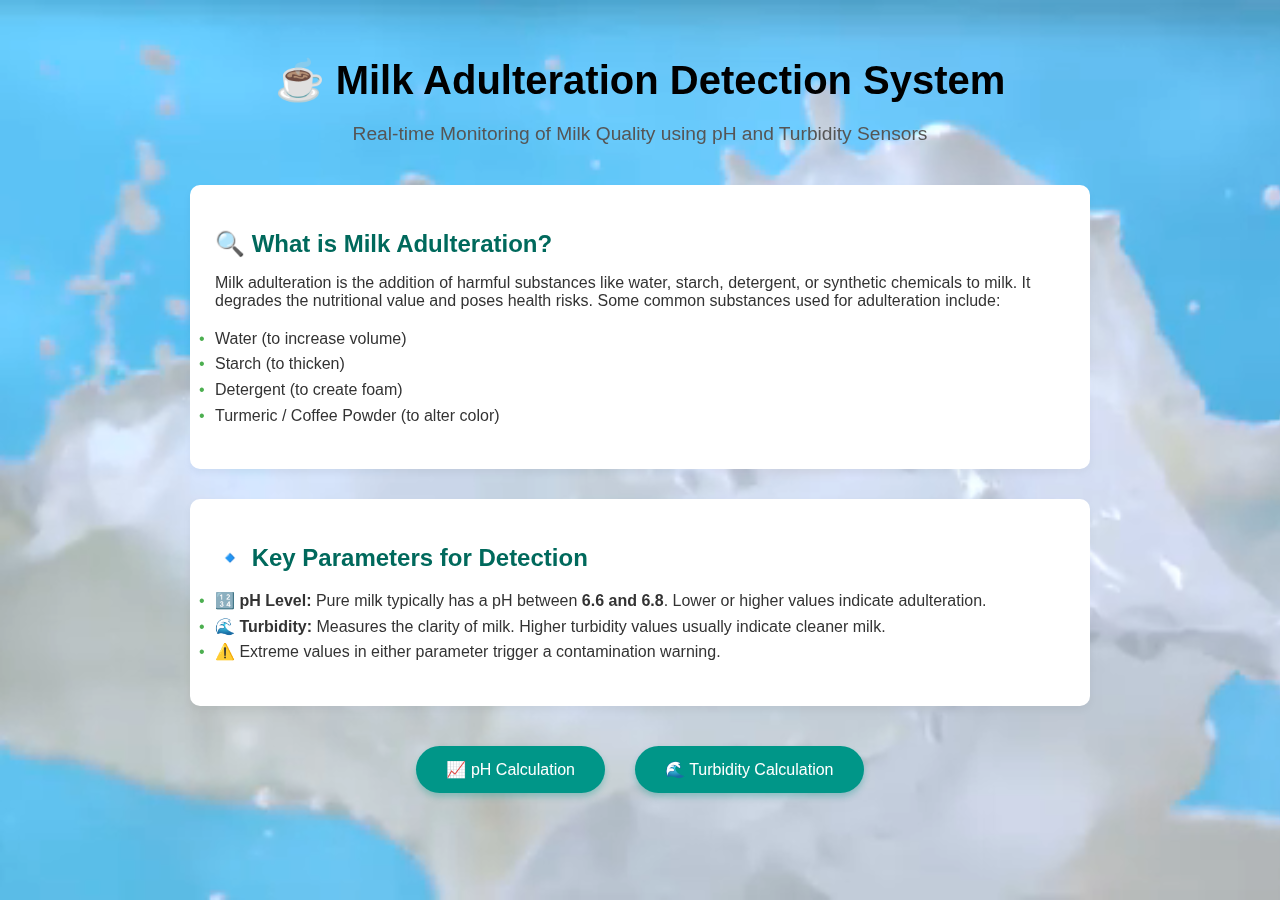
<file: pages/index.html>
<!DOCTYPE html>
<html lang="en">
<head>
  <meta charset="UTF-8">
  <meta name="viewport" content="width=device-width, initial-scale=1.0">
  <title>Milk Adulteration Detection Dashboard</title>
  <link rel="stylesheet" href="../styles/dashboard.css">
</head>
<body>
  <video autoplay muted loop class="background-video">
    <source src="../assets/video.mp4" type="video/mp4">
    Your browser does not support HTML5 video.
  </video>

  <div class="overlay">
    <div class="container">
      <header>
        <h1>☕ Milk Adulteration Detection System</h1>
        <p>Real-time Monitoring of Milk Quality using pH and Turbidity Sensors</p>
      </header>

      <section class="info">
        <h2>🔍 What is Milk Adulteration?</h2>
        <p>
          Milk adulteration is the addition of harmful substances like water, starch, detergent, or synthetic chemicals to milk.
          It degrades the nutritional value and poses health risks. Some common substances used for adulteration include:
        </p>
        <ul>
          <li>Water (to increase volume)</li>
          <li>Starch (to thicken)</li>
          <li>Detergent (to create foam)</li>
          <li>Turmeric / Coffee Powder (to alter color)</li>
        </ul>
      </section>

      <section class="highlights">
        <h2>🔹 Key Parameters for Detection</h2>
        <ul>
          <li>🔢 <strong>pH Level:</strong> Pure milk typically has a pH between <strong>6.6 and 6.8</strong>. Lower or higher values indicate adulteration.</li>
          <li>🌊 <strong>Turbidity:</strong> Measures the clarity of milk. Higher turbidity values usually indicate cleaner milk.</li>
          <li>⚠️ Extreme values in either parameter trigger a contamination warning.</li>
        </ul>
      </section>

      <div class="cta dual-buttons">
        <a href="./ph.html"><button class="monitor-btn">📈 pH Calculation</button></a>
        <a href="./turbidity.html"><button class="monitor-btn">🌊 Turbidity Calculation</button></a>
      </div>

      <!-- <footer>
        <p>Made with ❤️ for Project Submission | April 2025</p> -->
      <!-- </footer> -->
    </div>
  </div>
</body>

</html>
</file>
<file: styles/dashboard.css>
body {
    margin: 0;
    padding: 0;
    font-family: 'Segoe UI', sans-serif;
    background: linear-gradient(to bottom right, #e0f7fa, #f0f9ff);
    color: #333;
  }
  
  .container {
    max-width: 900px;
    margin: 0 auto;
    padding: 30px;
  }
  
  header {
    text-align: center;
    margin-bottom: 40px;
  }
  
  header h1 {
    color: #000000;
    font-size: 2.5rem;
    margin-bottom: 10px;
  }
  
  header p {
    color: #555;
    font-size: 1.2rem;
  }
  
  section {
    background-color: #fff;
    padding: 25px;
    border-radius: 10px;
    box-shadow: 0 4px 8px rgba(0, 0, 0, 0.05);
    margin-bottom: 30px;
  }
  
  section h2 {
    color: #00695c;
    margin-bottom: 15px;
    display: flex;
    align-items: center;
    gap: 10px;
  }
  
  section ul {
    list-style: none;
    padding-left: 0;
    line-height: 1.6;
  }
  
  section ul li::before {
    content: "\2022";
    color: #4caf50;
    display: inline-block;
    width: 1em;
    margin-left: -1em;
  }
  
  .cta {
    text-align: center;
    margin: 40px 0;
  }
  
  .dual-buttons {
    display: flex;
    justify-content: center;
    gap: 30px;
    flex-wrap: wrap;
  }
  
  .monitor-btn {
    background-color: #009688;
    color: white;
    padding: 14px 30px;
    font-size: 1rem;
    border: none;
    border-radius: 25px;
    text-decoration: none;
    box-shadow: 0 4px 6px rgba(0, 150, 136, 0.3);
    transition: background-color 0.3s ease;
    cursor: pointer;
  }
  
  .monitor-btn:hover {
    background-color: #00796b;
  }
  
  footer {
    text-align: center;
    font-size: 0.9rem;
    color: #888;
    margin-top: 60px;
  }

  .background-video {
    position: fixed;
    top: 0;
    left: 0;
    min-width: 100vw;
    min-height: 100vh;
    object-fit: cover;
    z-index: -1;
    opacity: 5; /* Adjust for visibility */
  }
  
  .overlay {
    position: relative;
    z-index: 1;
  }
</file>
